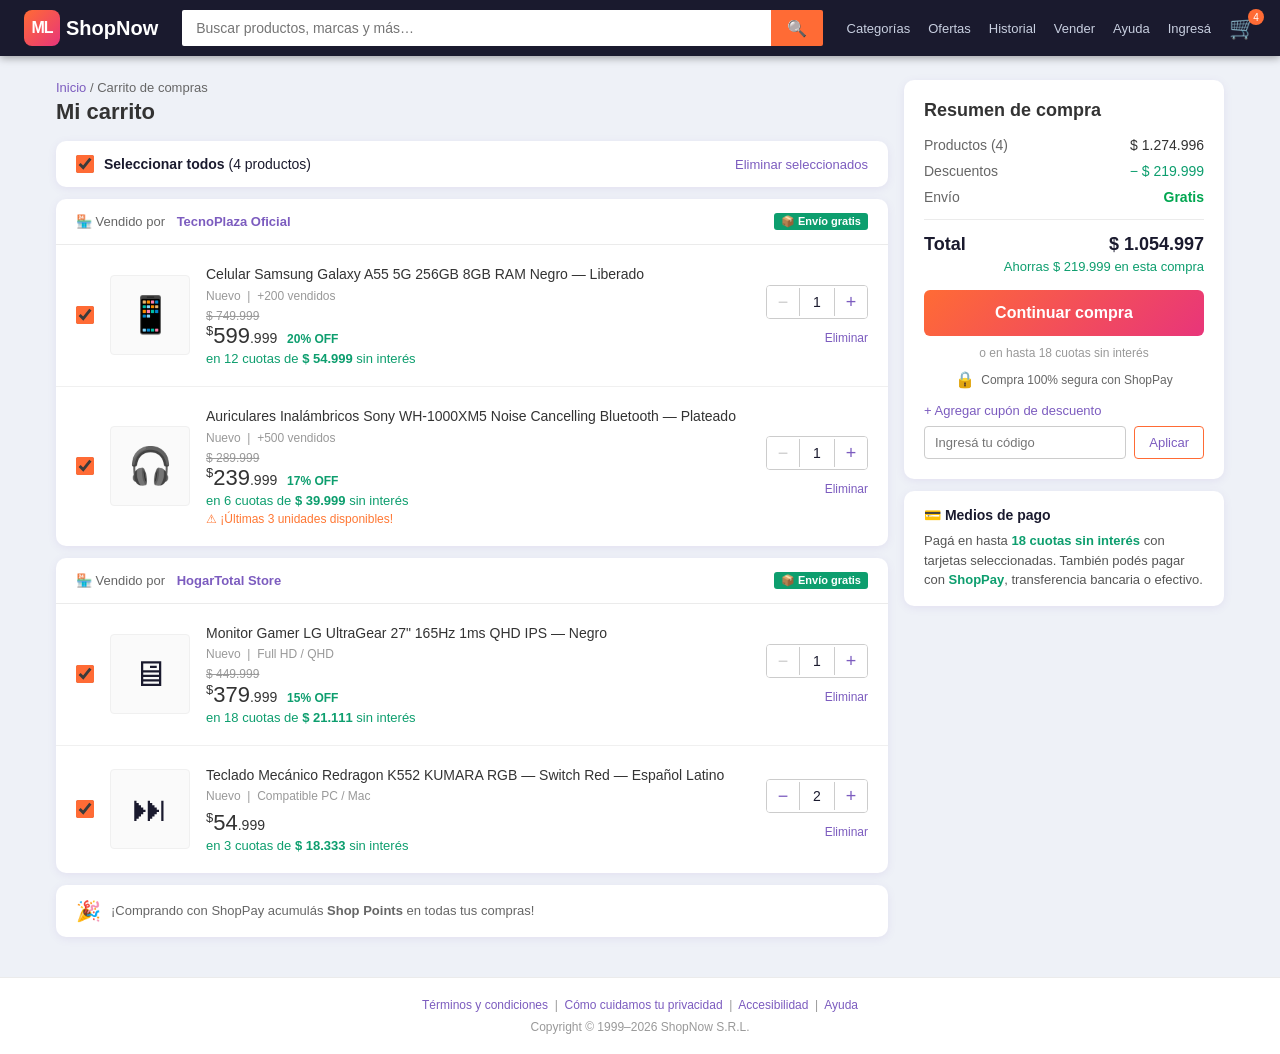
<file: ejercicio 4.html>
<!DOCTYPE html>
<html lang="es">
<head>
  <meta charset="UTF-8" />
  <meta name="viewport" content="width=device-width, initial-scale=1.0" />
  <title>Carrito de compras | ShopNow</title>
  <style>
    * { box-sizing: border-box; margin: 0; padding: 0; }

    body {
      font-family: 'Proxima Nova', -apple-system, BlinkMacSystemFont, 'Segoe UI', sans-serif;
      background: #eef1f7;
      color: #1a1a2e;
      font-size: 14px;
    }

    /* ── HEADER ── */
    header {
      background: #1a1a2e;
      padding: 0 24px;
      height: 56px;
      display: flex;
      align-items: center;
      gap: 24px;
      position: sticky;
      top: 0;
      z-index: 100;
      box-shadow: 0 2px 8px rgba(0,0,0,.35);
    }

    .ml-logo {
      display: flex;
      align-items: center;
      gap: 6px;
      text-decoration: none;
    }

    .ml-logo-icon {
      width: 36px;
      height: 36px;
      background: linear-gradient(135deg, #ff6b35, #e8357a);
      border-radius: 8px;
      display: flex;
      align-items: center;
      justify-content: center;
      color: #fff;
      font-weight: 900;
      font-size: 16px;
      letter-spacing: -1px;
    }

    .ml-logo-text {
      font-size: 20px;
      font-weight: 700;
      color: #ffffff;
    }

    .header-search {
      flex: 1;
      max-width: 660px;
      display: flex;
    }

    .header-search input {
      flex: 1;
      border: none;
      padding: 10px 14px;
      font-size: 14px;
      border-radius: 2px 0 0 2px;
      outline: none;
    }

    .header-search button {
      background: #ff6b35;
      border: none;
      padding: 0 16px;
      border-radius: 0 2px 2px 0;
      cursor: pointer;
      color: #fff;
      font-size: 16px;
    }

    .header-nav {
      display: flex;
      gap: 18px;
      align-items: center;
      margin-left: auto;
      font-size: 13px;
      color: #c8cfe0;
    }

    .header-nav a { color: #c8cfe0; text-decoration: none; }
    .header-nav a:hover { color: #ff6b35; text-decoration: none; }

    .cart-badge {
      position: relative;
      display: flex;
      align-items: center;
      gap: 4px;
      cursor: pointer;
    }

    .cart-badge .badge {
      background: #ff6b35;
      color: #fff;
      border-radius: 50%;
      width: 16px;
      height: 16px;
      font-size: 10px;
      display: flex;
      align-items: center;
      justify-content: center;
      position: absolute;
      top: -6px;
      right: -8px;
    }

    .cart-icon { font-size: 22px; }

    /* ── MAIN LAYOUT ── */
    main {
      max-width: 1200px;
      margin: 24px auto;
      padding: 0 16px;
      display: flex;
      gap: 16px;
      align-items: flex-start;
    }

    /* ── LEFT COLUMN ── */
    .cart-left { flex: 1; display: flex; flex-direction: column; gap: 12px; }

    /* breadcrumb */
    .breadcrumb {
      font-size: 13px;
      color: #666;
      margin-bottom: 4px;
    }

    .breadcrumb a { color: #7c5cbf; text-decoration: none; }
    .breadcrumb a:hover { text-decoration: underline; }

    h1.cart-title {
      font-size: 22px;
      font-weight: 600;
      color: #333;
      margin-bottom: 4px;
    }

    /* ── SELLER GROUP ── */
    .seller-group {
      background: #fff;
      border-radius: 10px;
      overflow: hidden;
      box-shadow: 0 2px 8px rgba(124,92,191,.1);
    }

    .seller-header {
      padding: 14px 20px;
      border-bottom: 1px solid #ebebeb;
      display: flex;
      align-items: center;
      gap: 8px;
      font-size: 13px;
      color: #666;
    }

    .seller-header strong { color: #7c5cbf; }

    .free-shipping-badge {
      background: #0d9e6e;
      color: #fff;
      font-size: 11px;
      font-weight: 600;
      padding: 2px 7px;
      border-radius: 3px;
      margin-left: auto;
    }

    /* ── CART ITEM ── */
    .cart-item {
      display: flex;
      align-items: center;
      gap: 16px;
      padding: 20px;
      border-bottom: 1px solid #f0f0f0;
      position: relative;
    }

    .cart-item:last-child { border-bottom: none; }

    .item-checkbox {
      width: 18px;
      height: 18px;
      accent-color: #ff6b35;
      cursor: pointer;
      flex-shrink: 0;
    }

    .item-image {
      width: 80px;
      height: 80px;
      object-fit: contain;
      border-radius: 4px;
      border: 1px solid #f0f0f0;
      flex-shrink: 0;
      background: #fafafa;
      display: flex;
      align-items: center;
      justify-content: center;
      font-size: 36px;
    }

    .item-info { flex: 1; }

    .item-name {
      font-size: 14px;
      color: #333;
      line-height: 1.4;
      margin-bottom: 4px;
    }

    .item-condition {
      font-size: 12px;
      color: #999;
      margin-bottom: 6px;
    }

    .item-price-original {
      font-size: 12px;
      color: #999;
      text-decoration: line-through;
    }

    .item-price {
      font-size: 22px;
      font-weight: 300;
      color: #333;
    }

    .item-price sup { font-size: 13px; font-weight: 400; vertical-align: super; }
    .item-price sub { font-size: 14px; vertical-align: baseline; }

    .item-discount {
      font-size: 12px;
      color: #0d9e6e;
      font-weight: 600;
      margin-left: 6px;
    }

    .item-installments {
      font-size: 13px;
      color: #0d9e6e;
      margin-top: 2px;
    }

    .item-stock-warning {
      font-size: 12px;
      color: #f73;
      margin-top: 4px;
    }

    .item-actions {
      display: flex;
      flex-direction: column;
      align-items: flex-end;
      gap: 12px;
      flex-shrink: 0;
    }

    /* quantity stepper */
    .qty-stepper {
      display: flex;
      align-items: center;
      border: 1px solid #ccc;
      border-radius: 4px;
      overflow: hidden;
    }

    .qty-btn {
      width: 32px;
      height: 32px;
      border: none;
      background: #fff;
      cursor: pointer;
      font-size: 18px;
      color: #7c5cbf;
      display: flex;
      align-items: center;
      justify-content: center;
      transition: background .15s;
    }

    .qty-btn:hover { background: #f4f0ff; }
    .qty-btn:disabled { color: #ccc; cursor: default; }

    .qty-value {
      width: 36px;
      text-align: center;
      font-size: 14px;
      border-left: 1px solid #ccc;
      border-right: 1px solid #ccc;
      padding: 6px 0;
    }

    .btn-remove {
      background: none;
      border: none;
      color: #7c5cbf;
      font-size: 12px;
      cursor: pointer;
      padding: 0;
    }

    .btn-remove:hover { text-decoration: underline; }

    /* ── SELECT ALL BAR ── */
    .select-all-bar {
      background: #fff;
      border-radius: 10px;
      padding: 14px 20px;
      display: flex;
      align-items: center;
      gap: 10px;
      font-size: 14px;
      box-shadow: 0 2px 8px rgba(124,92,191,.1);
    }

    .select-all-bar label { cursor: pointer; }

    .btn-remove-selected {
      margin-left: auto;
      background: none;
      border: none;
      color: #7c5cbf;
      font-size: 13px;
      cursor: pointer;
    }

    .btn-remove-selected:hover { text-decoration: underline; }

    /* ── PROMO BAR ── */
    .promo-bar {
      background: #fff;
      border-radius: 10px;
      padding: 14px 20px;
      display: flex;
      align-items: center;
      gap: 10px;
      font-size: 13px;
      color: #666;
      box-shadow: 0 2px 8px rgba(124,92,191,.1);
    }

    .promo-icon { font-size: 20px; }

    /* ── RIGHT COLUMN (summary) ── */
    .cart-summary {
      width: 320px;
      flex-shrink: 0;
      display: flex;
      flex-direction: column;
      gap: 12px;
    }

    .summary-card {
      background: #fff;
      border-radius: 10px;
      padding: 20px;
      box-shadow: 0 2px 8px rgba(124,92,191,.1);
    }

    .summary-card h2 {
      font-size: 18px;
      font-weight: 600;
      margin-bottom: 16px;
      color: #333;
    }

    .summary-row {
      display: flex;
      justify-content: space-between;
      align-items: baseline;
      margin-bottom: 10px;
      font-size: 14px;
      color: #333;
    }

    .summary-row.discount { color: #0d9e6e; }

    .summary-row .label { color: #666; }

    .summary-divider {
      border: none;
      border-top: 1px solid #ebebeb;
      margin: 14px 0;
    }

    .summary-total {
      display: flex;
      justify-content: space-between;
      align-items: baseline;
      font-size: 18px;
      font-weight: 600;
      margin-bottom: 4px;
    }

    .summary-savings {
      font-size: 13px;
      color: #0d9e6e;
      text-align: right;
      margin-bottom: 16px;
    }

    .btn-checkout {
      display: block;
      width: 100%;
      padding: 14px;
      background: linear-gradient(135deg, #ff6b35, #e8357a);
      color: #fff;
      border: none;
      border-radius: 6px;
      font-size: 16px;
      font-weight: 600;
      cursor: pointer;
      text-align: center;
      transition: opacity .15s;
    }

    .btn-checkout:hover { opacity: 0.88; }

    .summary-note {
      font-size: 12px;
      color: #999;
      text-align: center;
      margin-top: 10px;
    }

    .security-badges {
      display: flex;
      align-items: center;
      justify-content: center;
      gap: 6px;
      font-size: 12px;
      color: #666;
      margin-top: 10px;
    }

    .security-badges span { font-size: 16px; }

    /* coupon input */
    .coupon-section { margin-top: 14px; }

    .coupon-toggle {
      font-size: 13px;
      color: #7c5cbf;
      cursor: pointer;
      display: flex;
      align-items: center;
      gap: 4px;
      background: none;
      border: none;
      padding: 0;
    }

    .coupon-input-row {
      display: flex;
      gap: 8px;
      margin-top: 8px;
    }

    .coupon-input-row input {
      flex: 1;
      border: 1px solid #ccc;
      border-radius: 4px;
      padding: 8px 10px;
      font-size: 13px;
      outline: none;
    }

    .coupon-input-row input:focus { border-color: #7c5cbf; }

    .btn-apply-coupon {
      background: none;
      border: 1px solid #ff6b35;
      color: #7c5cbf;
      border-radius: 4px;
      padding: 8px 14px;
      font-size: 13px;
      cursor: pointer;
    }

    .btn-apply-coupon:hover { background: #f4f0ff; }

    /* installments card */
    .installments-card {
      background: #fff;
      border-radius: 10px;
      padding: 16px 20px;
      box-shadow: 0 2px 8px rgba(124,92,191,.1);
      font-size: 13px;
    }

    .installments-card h3 {
      font-size: 14px;
      font-weight: 600;
      margin-bottom: 8px;
    }

    .installments-card p { color: #555; line-height: 1.5; }

    .installments-card .highlight { color: #0d9e6e; font-weight: 600; }

    /* ── FOOTER ── */
    footer {
      background: #fff;
      margin-top: 40px;
      padding: 20px 24px;
      text-align: center;
      font-size: 12px;
      color: #999;
      border-top: 1px solid #ebebeb;
    }

    footer a { color: #7c5cbf; text-decoration: none; }
  </style>
</head>
<body>

<!-- ══════════════════════════ HEADER ══════════════════════════ -->
<header>
  <a class="ml-logo" href="#">
    <div class="ml-logo-icon">ML</div>
    <span class="ml-logo-text">ShopNow</span>
  </a>

  <div class="header-search">
    <input type="text" placeholder="Buscar productos, marcas y más…" />
    <button>&#128269;</button>
  </div>

  <nav class="header-nav">
    <a href="#">Categorías</a>
    <a href="#">Ofertas</a>
    <a href="#">Historial</a>
    <a href="#">Vender</a>
    <a href="#">Ayuda</a>
    <a href="#">Ingresá</a>
    <div class="cart-badge">
      <span class="cart-icon">&#128722;</span>
      <span class="badge">4</span>
    </div>
  </nav>
</header>

<!-- ══════════════════════════ MAIN ══════════════════════════ -->
<main>

  <!-- ── LEFT ── -->
  <section class="cart-left">

    <div>
      <p class="breadcrumb"><a href="#">Inicio</a> / Carrito de compras</p>
      <h1 class="cart-title">Mi carrito</h1>
    </div>

    <!-- select-all bar -->
    <div class="select-all-bar">
      <input type="checkbox" class="item-checkbox" id="chk-all" checked />
      <label for="chk-all"><strong>Seleccionar todos</strong> (4 productos)</label>
      <button class="btn-remove-selected">Eliminar seleccionados</button>
    </div>

    <!-- ─── VENDEDOR 1 ─── -->
    <div class="seller-group">
      <div class="seller-header">
        &#127978; Vendido por <strong>&nbsp;TecnoPlaza Oficial</strong>
        <span class="free-shipping-badge">&#128230; Envío gratis</span>
      </div>

      <!-- producto 1 -->
      <div class="cart-item">
        <input type="checkbox" class="item-checkbox" checked />
        <div class="item-image">&#128241;</div>
        <div class="item-info">
          <p class="item-name">Celular Samsung Galaxy A55 5G 256GB 8GB RAM Negro — Liberado</p>
          <p class="item-condition">Nuevo &nbsp;|&nbsp; +200 vendidos</p>
          <p class="item-price-original">$ 749.999</p>
          <p>
            <span class="item-price"><sup>$</sup>599<sub>.999</sub></span>
            <span class="item-discount">20% OFF</span>
          </p>
          <p class="item-installments">en 12 cuotas de <strong>$ 54.999</strong> sin interés</p>
        </div>
        <div class="item-actions">
          <div class="qty-stepper">
            <button class="qty-btn" disabled>&#8722;</button>
            <span class="qty-value">1</span>
            <button class="qty-btn">&#43;</button>
          </div>
          <button class="btn-remove">Eliminar</button>
        </div>
      </div>

      <!-- producto 2 -->
      <div class="cart-item">
        <input type="checkbox" class="item-checkbox" checked />
        <div class="item-image">&#127911;</div>
        <div class="item-info">
          <p class="item-name">Auriculares Inalámbricos Sony WH-1000XM5 Noise Cancelling Bluetooth — Plateado</p>
          <p class="item-condition">Nuevo &nbsp;|&nbsp; +500 vendidos</p>
          <p class="item-price-original">$ 289.999</p>
          <p>
            <span class="item-price"><sup>$</sup>239<sub>.999</sub></span>
            <span class="item-discount">17% OFF</span>
          </p>
          <p class="item-installments">en 6 cuotas de <strong>$ 39.999</strong> sin interés</p>
          <p class="item-stock-warning">&#9888; ¡Últimas 3 unidades disponibles!</p>
        </div>
        <div class="item-actions">
          <div class="qty-stepper">
            <button class="qty-btn" disabled>&#8722;</button>
            <span class="qty-value">1</span>
            <button class="qty-btn">&#43;</button>
          </div>
          <button class="btn-remove">Eliminar</button>
        </div>
      </div>
    </div>

    <!-- ─── VENDEDOR 2 ─── -->
    <div class="seller-group">
      <div class="seller-header">
        &#127978; Vendido por <strong>&nbsp;HogarTotal Store</strong>
        <span class="free-shipping-badge">&#128230; Envío gratis</span>
      </div>

      <!-- producto 3 -->
      <div class="cart-item">
        <input type="checkbox" class="item-checkbox" checked />
        <div class="item-image">&#128421;</div>
        <div class="item-info">
          <p class="item-name">Monitor Gamer LG UltraGear 27" 165Hz 1ms QHD IPS — Negro</p>
          <p class="item-condition">Nuevo &nbsp;|&nbsp; Full HD / QHD</p>
          <p class="item-price-original">$ 449.999</p>
          <p>
            <span class="item-price"><sup>$</sup>379<sub>.999</sub></span>
            <span class="item-discount">15% OFF</span>
          </p>
          <p class="item-installments">en 18 cuotas de <strong>$ 21.111</strong> sin interés</p>
        </div>
        <div class="item-actions">
          <div class="qty-stepper">
            <button class="qty-btn" disabled>&#8722;</button>
            <span class="qty-value">1</span>
            <button class="qty-btn">&#43;</button>
          </div>
          <button class="btn-remove">Eliminar</button>
        </div>
      </div>

      <!-- producto 4 -->
      <div class="cart-item">
        <input type="checkbox" class="item-checkbox" checked />
        <div class="item-image">&#9197;</div>
        <div class="item-info">
          <p class="item-name">Teclado Mecánico Redragon K552 KUMARA RGB — Switch Red — Español Latino</p>
          <p class="item-condition">Nuevo &nbsp;|&nbsp; Compatible PC / Mac</p>
          <p>
            <span class="item-price"><sup>$</sup>54<sub>.999</sub></span>
          </p>
          <p class="item-installments">en 3 cuotas de <strong>$ 18.333</strong> sin interés</p>
        </div>
        <div class="item-actions">
          <div class="qty-stepper">
            <button class="qty-btn">&#8722;</button>
            <span class="qty-value">2</span>
            <button class="qty-btn">&#43;</button>
          </div>
          <button class="btn-remove">Eliminar</button>
        </div>
      </div>
    </div>

    <!-- promo bar -->
    <div class="promo-bar">
      <span class="promo-icon">&#127881;</span>
      <span>¡Comprando con ShopPay acumulás <strong>Shop Points</strong> en todas tus compras!</span>
    </div>

  </section>

  <!-- ── RIGHT (RESUMEN) ── -->
  <aside class="cart-summary">

    <div class="summary-card">
      <h2>Resumen de compra</h2>

      <div class="summary-row">
        <span class="label">Productos (4)</span>
        <span>$ 1.274.996</span>
      </div>
      <div class="summary-row discount">
        <span class="label">Descuentos</span>
        <span>&#8722; $ 219.999</span>
      </div>
      <div class="summary-row">
        <span class="label">Envío</span>
        <span style="color:#00a650; font-weight:600;">Gratis</span>
      </div>

      <hr class="summary-divider" />

      <div class="summary-total">
        <span>Total</span>
        <span>$ 1.054.997</span>
      </div>
      <p class="summary-savings">Ahorras $ 219.999 en esta compra</p>

      <button class="btn-checkout">Continuar compra</button>
      <p class="summary-note">o en hasta 18 cuotas sin interés</p>

      <div class="security-badges">
        <span>&#128274;</span> Compra 100% segura con ShopPay
      </div>

      <div class="coupon-section">
        <button class="coupon-toggle">&#43; Agregar cupón de descuento</button>
        <div class="coupon-input-row">
          <input type="text" placeholder="Ingresá tu código" />
          <button class="btn-apply-coupon">Aplicar</button>
        </div>
      </div>
    </div>

    <div class="installments-card">
      <h3>&#128179; Medios de pago</h3>
      <p>Pagá en hasta <span class="highlight">18 cuotas sin interés</span> con tarjetas seleccionadas. También podés pagar con <span class="highlight">ShopPay</span>, transferencia bancaria o efectivo.</p>
    </div>

  </aside>
</main>

<!-- ══════════════════════════ FOOTER ══════════════════════════ -->
<footer>
  <p>
    <a href="#">Términos y condiciones</a> &nbsp;|&nbsp;
    <a href="#">Cómo cuidamos tu privacidad</a> &nbsp;|&nbsp;
    <a href="#">Accesibilidad</a> &nbsp;|&nbsp;
    <a href="#">Ayuda</a>
  </p>
  <p style="margin-top:8px;">Copyright &copy; 1999–2026 ShopNow S.R.L.</p>
</footer>

</body>
</html>
</file>
